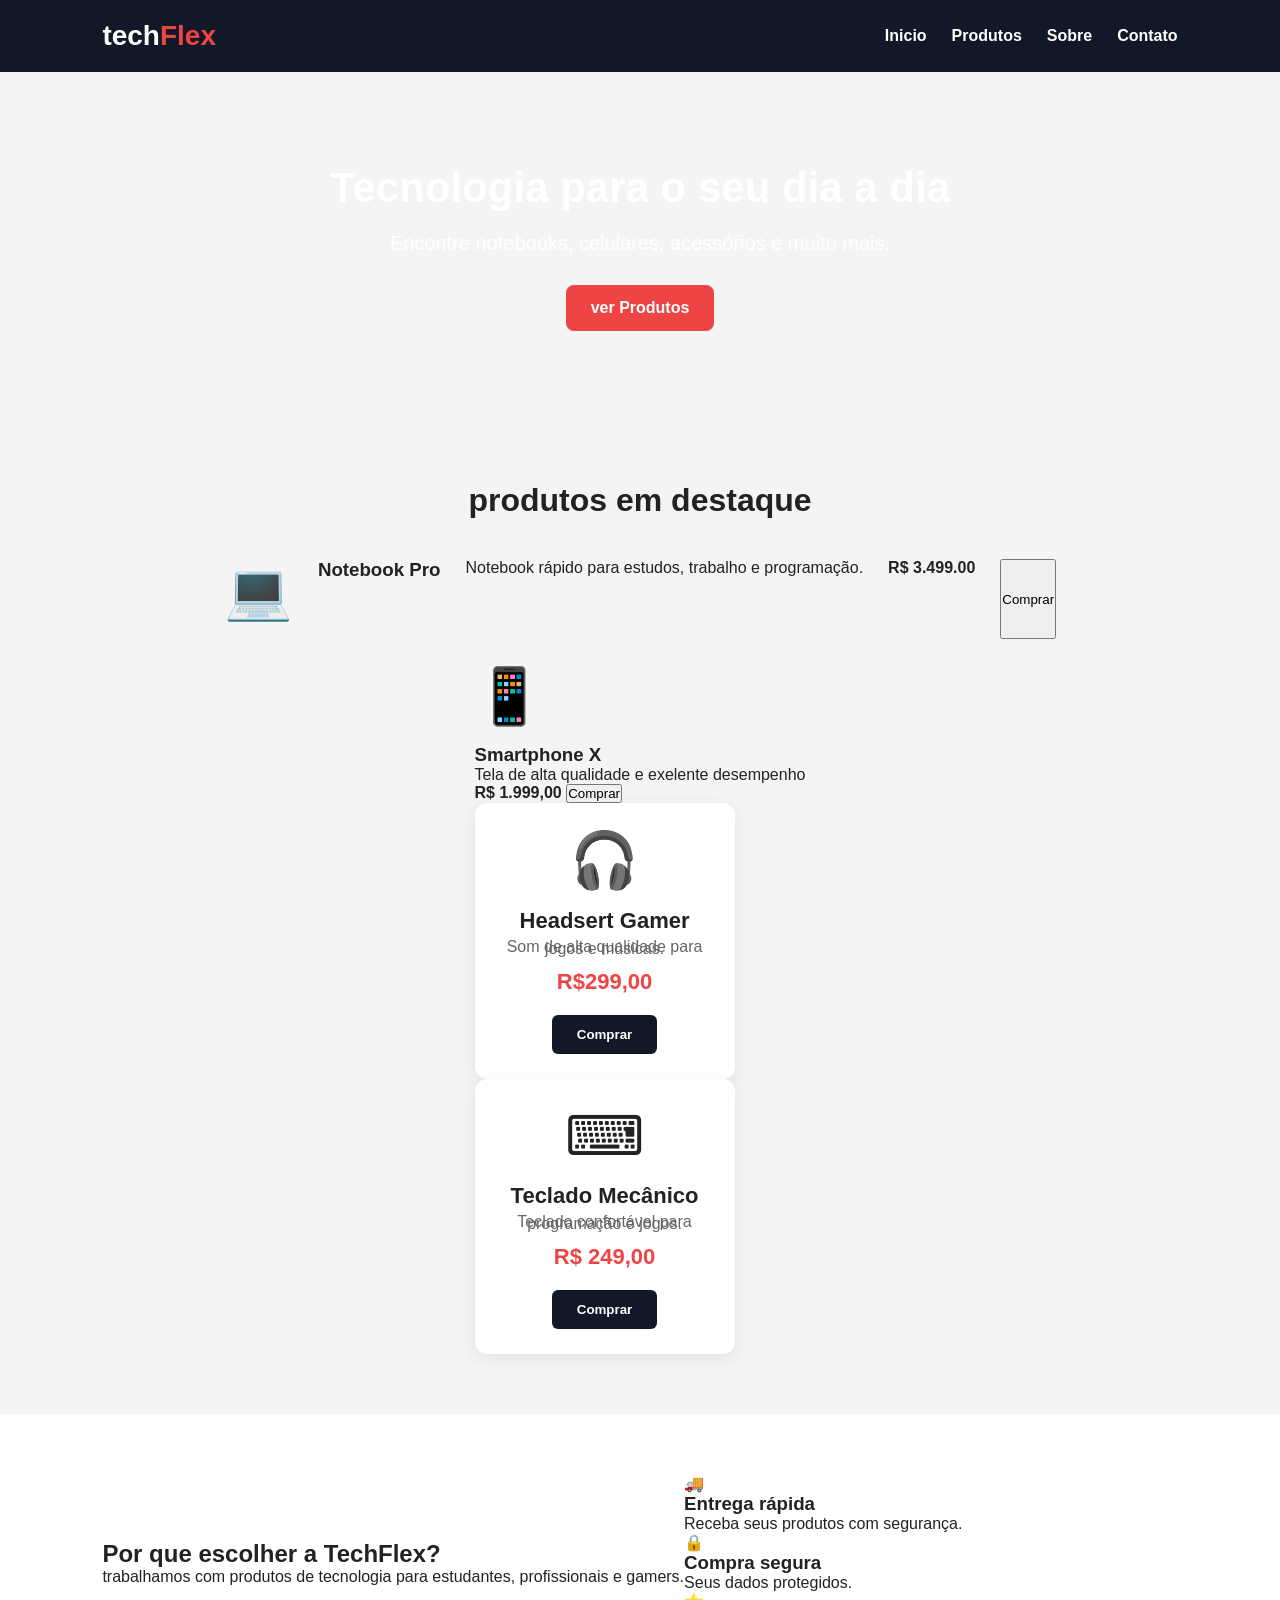
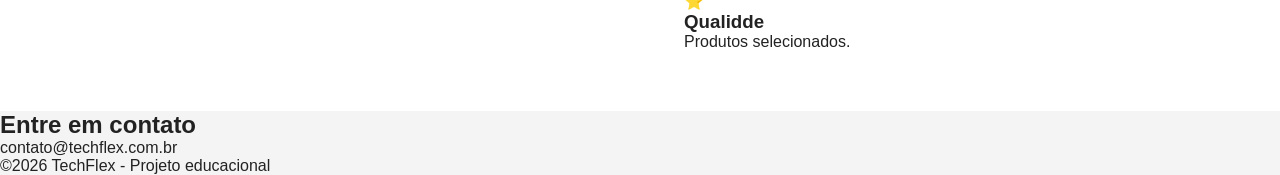
<file: index.html>
<!DOCTYPE html>
<html lang="pt-BR">
<head>
    <meta charset="UTF-8">
    <meta name="viewport" content="width=device-width, initial-scale=1.0">
    <title>TechFlex - Loja de Tecnologia</title>
    <link rel="stylesheet" href="style.css">
</head>
<body>  
    <header class="cabecalho">
        <div class="logo">
            tech<span>Flex</span>
        </div>
        <nav class="menu">
            <a href="#">Inicio</a>
            <a href="#produtos">Produtos</a>
            <a href="#sobre">Sobre</a>
            <a href="#contato">Contato</a>
        </nav>
    </header>
    <section class="banner">
        <div class="banner-texto">
            <h1>Tecnologia para o seu dia a dia</h1>
            <p>Encontre notebooks, celulares, acessórios e muito mais.</p>
            <a href="#produtos" class="botao">
                ver Produtos
            </a>
        </div>
    </section>
    <main id="Produtos">
        <h2>produtos em destaque</h2>
        <section class="produtos">
            <article class="produtos">
                <div class="icone">💻</div>
                <h3>Notebook Pro</h3>
                <p>
                    Notebook rápido para estudos,
                    trabalho e programação.
                </p>
                <strong>R$ 3.499.00</strong>
                <button>Comprar</button>
            </article>
            <article>
                <div class="icone">📱</div>
                <h3>Smartphone X</h3>
                <p>
                    Tela de alta qualidade e 
                    exelente desempenho
                </p>
                <strong>R$ 1.999,00</strong>
                <button>Comprar</button>
                <article class="produto">
                    <div class="icone">🎧</div>
                    <h3>Headsert Gamer</h3>
                    <p>
                        Som de alta qualidade para 
                        jogos e músicas.
                    </p>
                    <strong>R$299,00</strong>
                    <button>Comprar</button>
                </article>
                <article class="produto">
                    <div class="icone">⌨</div>
                    <h3>Teclado Mecânico</h3>
                    <p>
                        Teclado confortável para 
                        programação e jogos.
                    </p>
                    <strong>R$ 249,00</strong>
                    <button>Comprar</button>
                </article>
            </article>
        </section>
    </main>
    <section id="sobre" class="sobre">
        <div class="sobre-texto">
            <h2>Por que escolher a TechFlex?</h2>
            <p>
             trabalhamos com produtos de tecnologia
              para estudantes, profissionais e gamers.
            </p>
        </div>
        <div class="benefícios">
            <div>
                <span>🚚</span>
                <h3>Entrega rápida</h3>
                <p>Receba seus produtos com segurança.</p>        
            </div>
            <div>
                <span>🔒</span>
                <h3>Compra segura</h3>
                <p>Seus dados protegidos.</p>
            </div>
            <div>
                <span>⭐</span>
                <h3>Qualidde</h3>
                <p>Produtos selecionados.</p>
            </div>
        </div>
    </section>
    <section id="contato" class="contato">
        <h2>Entre em contato</h2>
        <p>
            contato@techflex.com.br
        </p>
    </section>
    <footer>
        <p>
            &copy;2026 TechFlex - Projeto educacional
        </p>
    </footer>
</body>
</html>
</file>
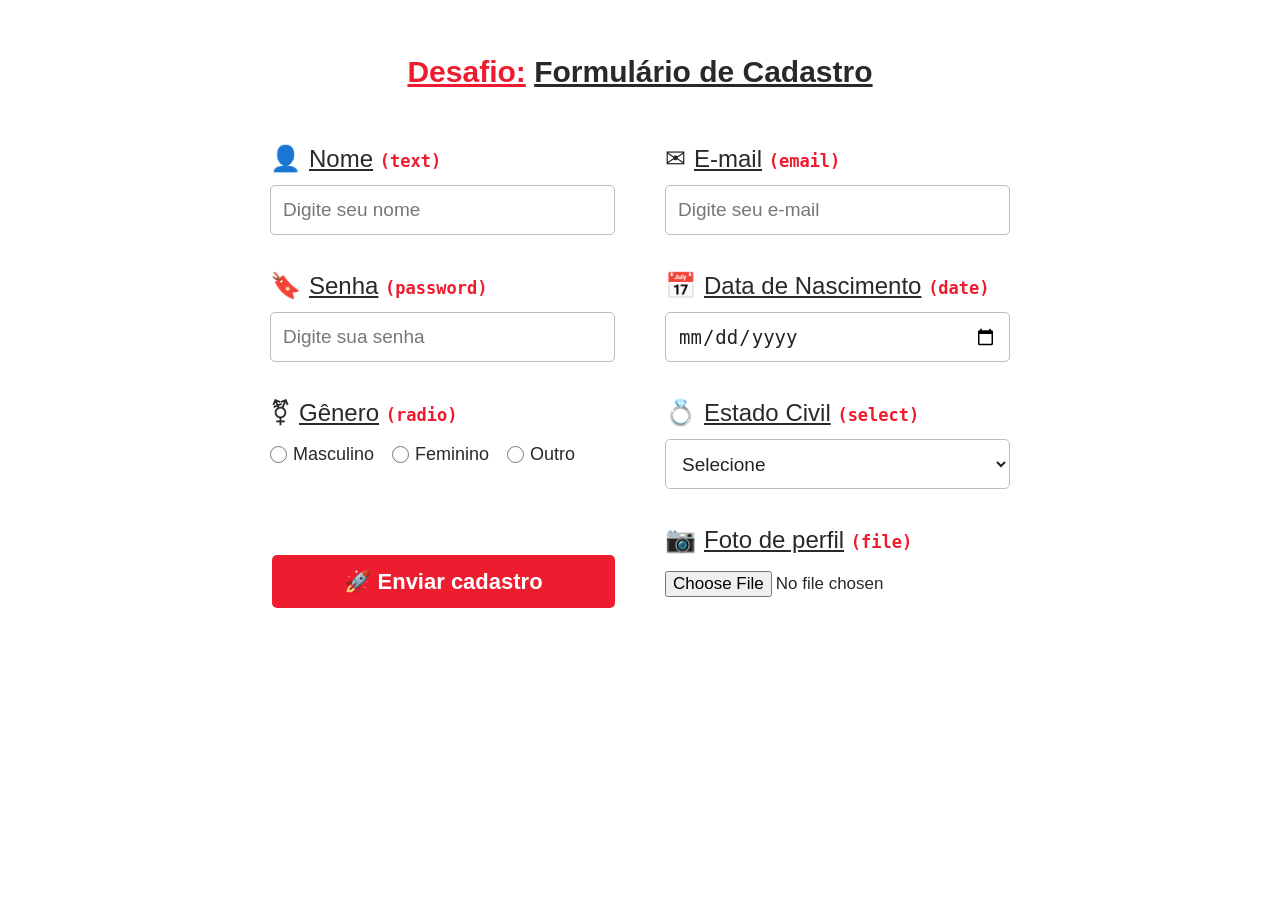
<file: formulario/index.html>
<!DOCTYPE html>
<html lang="pt-br">
<head>
    <meta charset="UTF-8">
    <meta name="viewport" content="width=device-width, initial-scale=1.0">
    <link rel="stylesheet" href="style.css">
    <title>Formulário de Cadastro</title>
</head>

<body>
    <main class="container">

        <h1>
            <span class="vermelho sublinhado">Desafio:</span>
            <span class="sublinhado">Formulário de Cadastro</span>
        </h1>

        <form action="#" method="post" id="formcadastro">

            <div class="form-grid">


                <div class="campo">
                    <label for="nome" class="titulo">
                        <span class="icone">&#128100;</span>
                        <span>
                            <span class="sublinhado">Nome</span>
                            <span class="tipo">(text)</span>
                        </span>
                    </label>

                    <input
                        type="text"
                        name="nome"
                        id="nome"
                        placeholder="Digite seu nome"
                        required
                    >
                </div>


                <div class="campo">
                    <label for="email" class="titulo">
                        <span class="icone">&#9993;</span>
                        <span>
                            <span class="sublinhado">E-mail</span>
                            <span class="tipo">(email)</span>
                        </span>
                    </label>

                    <input
                        type="email"
                        name="email"
                        id="email"
                        placeholder="Digite seu e-mail"
                        required
                    >
                </div>


                <div class="campo">
                    <label for="senha" class="titulo">
                        <span class="icone">&#128278;</span>
                        <span>
                            <span class="sublinhado">Senha</span>
                            <span class="tipo">(password)</span>
                        </span>
                    </label>

                    <input
                        type="password"
                        name="senha"
                        id="senha"
                        placeholder="Digite sua senha"
                        minlength="6"
                        required
                    >
                </div>


                <div class="campo">
                    <label for="data_nascimento" class="titulo">
                        <span class="icone">&#128197;</span>
                        <span>
                            <span class="sublinhado">Data de Nascimento</span>
                            <span class="tipo">(date)</span>
                        </span>
                    </label>

                    <input
                        type="date"
                        name="data_nascimento"
                        id="data_nascimento"
                        required
                    >
                </div>


                <div class="campo">
                    <label class="titulo">
                        <span class="icone">&#9895;</span>
                        <span>
                            <span class="sublinhado">Gênero</span>
                            <span class="tipo">(radio)</span>
                        </span>
                    </label>

                    <div class="radio-container">
                        <label>
                            <input
                                type="radio"
                                name="genero"
                                value="Masculino"
                                required
                            >
                            Masculino
                        </label>

                        <label>
                            <input
                                type="radio"
                                name="genero"
                                value="Feminino"
                            >
                            Feminino
                        </label>

                        <label>
                            <input
                                type="radio"
                                name="genero"
                                value="Outro"
                            >
                            Outro
                        </label>
                    </div>
                </div>


                <div class="campo">
                    <label for="estado_civil" class="titulo">
                        <span class="icone">&#128141;</span>
                        <span>
                            <span class="sublinhado">Estado Civil</span>
                            <span class="tipo">(select)</span>
                        </span>
                    </label>

                    <select name="estado_civil" id="estado_civil" required>
                        <option value="">Selecione</option>
                        <option value="solteiro">Solteiro(a)</option>
                        <option value="casado">Casado(a)</option>
                        <option value="divorciado">Divorciado(a)</option>
                        <option value="viuvo">Viúvo(a)</option>
                    </select>
                </div>

                <button type="submit">
                🚀 Enviar cadastro
                </button>

                <div class="campo">
                    <label for="foto" class="titulo">
                        <span class="icone">&#128247;</span>
                        <span>
                        <span class="sublinhado">Foto de perfil</span>
                            <span class="tipo">(file)</span>
                        </span>
                    </label>

                        <input type="file" name="foto" id="foto">
                </div>
            </div>
        </form>

    </main>
</body>
</html>
</file>
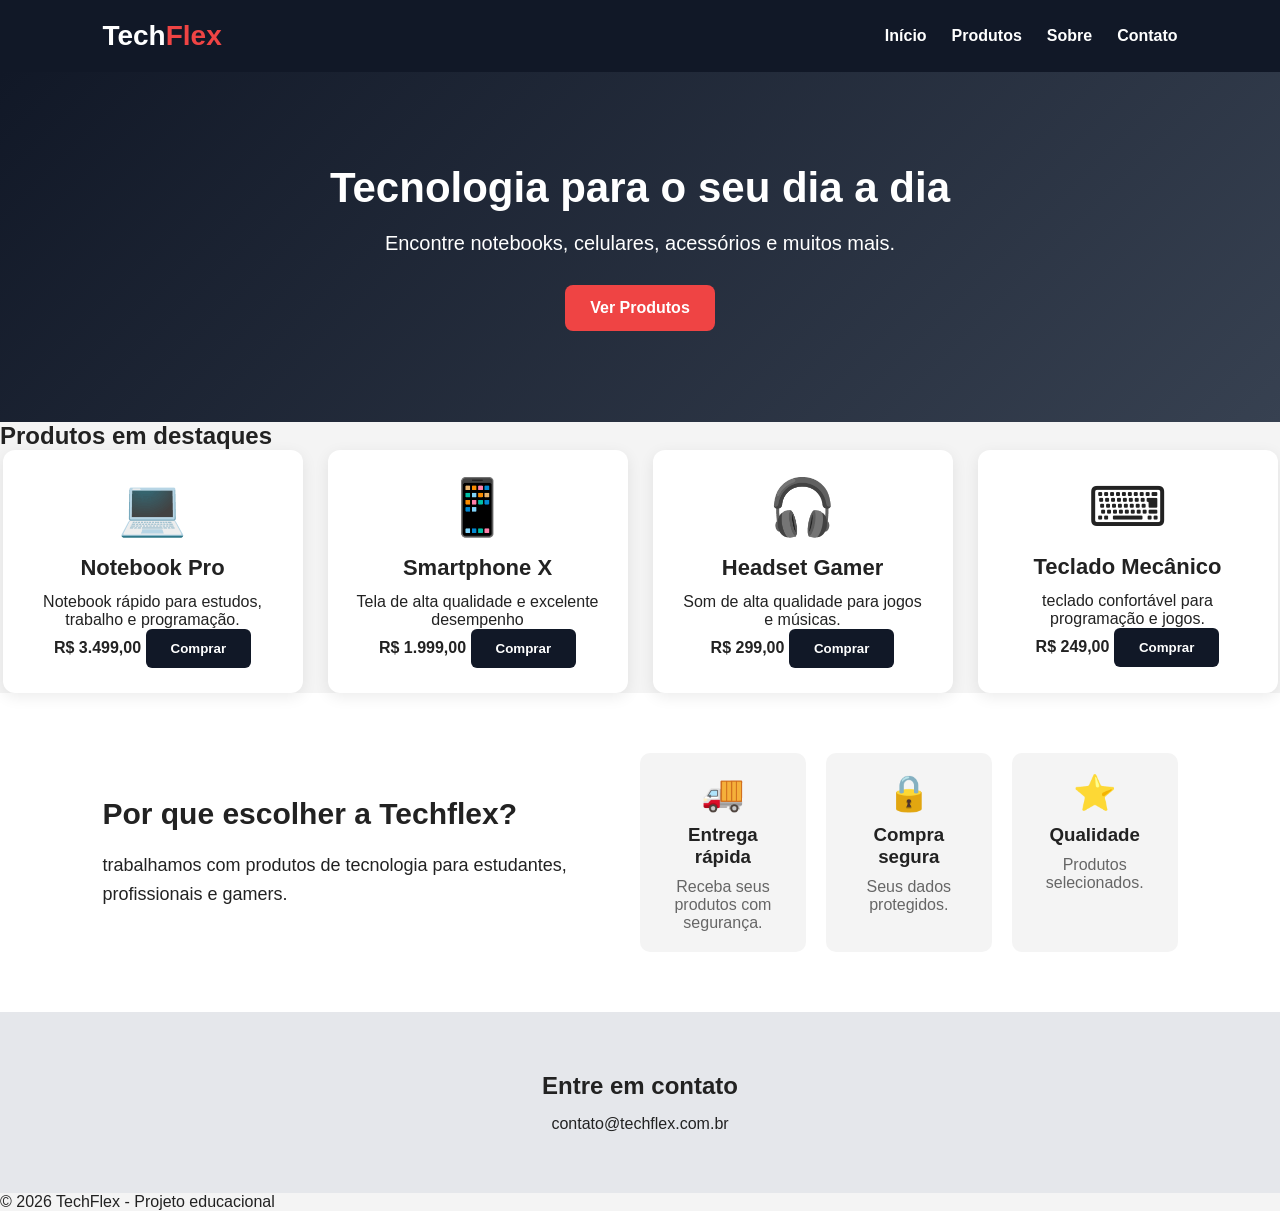
<file: flexbox/flexbox/index.html>
<!DOCTYPE html>
<html lang="en">
<head>
    <meta charset="UTF-8">
    <meta name="viewport" content="width=device-width, initial-scale=1.0">
    <title>TechFlex - Loja de tecnologia</title>
    <link rel="stylesheet" href="CSS/style.css">
</head>
<body>
    <header class="cabecalho">
        <div class="logo">
            Tech<span>Flex</span>
        </div>
        <nav class="menu">
            <a href="#">Início</a>
            <a href="#produtos">Produtos</a>
            <a href="#sobre">Sobre</a>
            <a href="#contato">Contato</a>
        </nav>
    </header>
    <section class="banner">
        <div class="banner-texto">
            <h1>Tecnologia para o seu dia a dia</h1>
            <p>
                Encontre notebooks, celulares, acessórios e muitos mais.
            </p>
            <a href="#produtos" class="botao">
                Ver Produtos
            </a>
        </div>
    </section>
    <main id="produtos">
        <h2>Produtos em destaques</h2>
            <section class="produtos">
                <article class="produto">
                    <div class="icone">💻</div>
                    <h3>Notebook Pro</h3>
                    <p>
                        Notebook rápido para estudos,
                        trabalho e programação.
                    </p>
                    <strong>R$ 3.499,00</strong>
                    <button>Comprar</button>
                </article>
                <article class="produto">
                    <div class="icone">📱</div>
                    <h3>Smartphone X</h3>
                    <p>
                        Tela de alta qualidade e
                        excelente desempenho
                    </p>
                    <strong>R$ 1.999,00</strong>
                    <button>Comprar</button>
                </article>
                <article class="produto">
                    <div class="icone">🎧</div>
                    <h3>Headset Gamer</h3>
                    <p>
                        Som de alta qualidade para
                        jogos e músicas.
                    </p>
                    <strong>R$ 299,00</strong>
                    <button>Comprar</button>
                </article>
                <article class="produto">
                    <div class="icone">⌨</div>
                    <h3>Teclado Mecânico</h3>
                    <p>
                        teclado confortável para
                        programação e jogos.
                    </p>
                    <strong>R$ 249,00</strong>
                    <button>Comprar</button>
                </article>
            </section>
    </main>
    <section id="Sobre" class="sobre">
        <div class="sobre-texto">
            <h2>Por que escolher a Techflex?</h2>
            <p>
                trabalhamos com produtos de tecnologia
                para estudantes, profissionais e gamers.
            </p>
        </div>
        <div class="beneficios">
            <div>
                <span>🚚</span>
                <h3>Entrega rápida</h3>
                <p>Receba seus produtos com segurança.</p>
            </div>
            <div>
                <span>🔒</span>
                <h3>Compra segura</h3>
                <p>Seus dados protegidos.</p>
            </div>
            <div>
                <span>⭐</span>
                <h3>Qualidade</h3>
                <p>Produtos selecionados.</p>
            </div>
        </div>
    </section>
    <section id="contato" class="contato">
        <h2>Entre em contato</h2>
        <p>
            contato@techflex.com.br
        </p>
    </section>
    <footer>
        <p>
            &copy; 2026 TechFlex - Projeto educacional
        </p>
    </footer>
</body>
</html>
</file>
<file: style.css>
* {
    margin: 0;
    padding: 0;
    box-sizing: border-box;
}
body {
    font-family: Arial, Helvetica, sans-serif;
    background-color: #f4f4f4;
    color: #222;
}
.cabecalho {
    background-color: #111827;
    display: flex;
    justify-content: space-between;
    align-items: center;
    padding: 20px 8%;
}
.logo {
    color: white;
    font-size: 28px;
    font-weight: bold;
}
.logo span {
    color: #ef4444;
}
.menu {
    display: flex;
    gap: 25px;
}
.menu a {
    color: white;
    text-decoration: none;
    font-weight: bold;
}
.menu a:houver {
    color: #ef4444;
}
.banner {
    min-height: 350px;
    background: linear-gradient(
        135deg,
        #111827
        #374151
    );
    color: white;
    display: flex;
    justify-content: center;
    align-items: center;
    text-align: center;
    padding: 40px;
}
.banner-texto {
    max-width: 700px;
}
.banner h1 {
    font-size: 42px;
    margin-bottom: 20px;
}
.banner p {
    font-size: 20px;
    margin-bottom: 30px;
}
.botao {
    display: inline-block;
    background-color: #ef4444;
    color: white;
    text-decoration: none;
    padding: 14px 25px;
    border-radius: 8px;
    font-weight: bold;
}
.botao:hover {
    background-color: #dc2626;
}
main {
    padding: 60px 8%;
}
main h2 {
    text-align: center;
    margin-bottom: 40px;
    font-size: 32px;
}
.produtos {
    display: flex;
    flex-wrap: wrap;
    justify-content: center;
    gap: 25px;
}
.produto {
    background-color: white;
    padding: 25px;
    border-radius: 12px;
    width: 260px;
    text-align: center;
    box-shadow: 0 4px 15px rgba(0, 0,0,0.08);
    flex: 1 1 260px;
    max-width: 300px;
}
.produto:hover {
    transform: translate(-5px);
    transition: 0.3s;
}
.icone {
    font-size: 55px;
    margin-bottom: 15px;
}
.produto h3 {
    font-size: 22px;
    margin-bottom: 12px;
}
.produto p {
    color: #666;
    line-height: 1.5px;
    margin-bottom: 20px;
}
.produto strong {
    display: block;
    color: #ef4444;
    font-size: 22px;
    margin-bottom: 20px;
}
.produto button {
    border: none;
    background-color: #111827;
    color: white;
    padding: 12px 25px;
    border-radius: 6px;
    cursor: pointer;
    font-weight: bold;
}
.produto button:hover {
    background-color: #ef4444;
}
.sobre {
    background-color: white;
    padding: 60px 8%;
    display: flex;
    align-items: center;
}
</file>
<file: formulario/style.css>
* {
    margin: 0;
    padding: 0;
    box-sizing: border-box;
}

body {
    font-family: Arial, Helvetica, sans-serif;
    background-color: #ffffff;
    color: #292929;
}




.container {
    width: 740px;
    margin: 55px auto;
}




h1 {
    text-align: center;
    font-size: 30px;
    margin-bottom: 55px;
    color: #292929;
}

.vermelho {
    color: #ed1c2e;
}

.sublinhado {
    text-decoration: underline;
}




.form-grid {
    display: grid;
    grid-template-columns: 1fr 1fr;
    column-gap: 50px;
    row-gap: 36px;
}




.campo {
    display: flex;
    flex-direction: column;
    gap: 12px;
}




.titulo {
    display: flex;
    align-items: center;
    gap: 8px;
    font-size: 24px;
    color: #292929;
}

.icone {
    font-size: 25px;
}

.tipo {
    color: #ed1c2e;
    font-family: monospace;
    font-size: 17px;
    font-weight: bold;
}




input[type="text"],
input[type="email"],
input[type="password"],
input[type="date"],
select {
    width: 100%;
    height: 50px;

    padding: 10px 12px;

    border: 1px solid #bdbdbd;
    border-radius: 5px;

    background-color: #ffffff;

    font-size: 19px;
    color: #222;

    outline: none;
}




input::placeholder {
    color: #777;
}




input[type="text"]:focus,
input[type="email"]:focus,
input[type="password"]:focus,
input[type="date"]:focus,
select:focus {
    border-color: #ed1c2e;
}




.radio-container {
    display: flex;
    align-items: center;
    gap: 18px;

    margin-top: 5px;
}

.radio-container label {
    display: flex;
    align-items: center;
    gap: 6px;

    font-size: 18px;
    white-space: nowrap;
}

.radio-container input[type="radio"] {
    width: 17px;
    height: 17px;

    margin: 0;
}




input[type="file"] {
    font-size: 17px;
    margin-top: 5px;
}




button {
    width: 343px;
    height: 53px;

    margin: 30px 0 0 auto;

    border: none;
    border-radius: 5px;

    background-color: #ed1c2e;
    color: #ffffff;

    font-size: 22px;
    font-weight: bold;

    cursor: pointer;

    transition: background-color 0.2s ease;
}




button:hover {
    background-color: #d91426;
}


@media (max-width: 800px) {

    .container {
        width: 90%;
        margin: 30px auto;
    }

    .form-grid {
        grid-template-columns: 1fr;
        row-gap: 30px;
    }

    button {
        width: 100%;
        margin-top: 10px;
    }

    h1 {
        font-size: 25px;
        margin-bottom: 40px;
    }
}
</file>
<file: flexbox/flexbox/CSS/style.css>
* {
    margin: 0;
    padding: 0;
    box-sizing: border-box;
}

body {
    font-family: Arial, Helvetica, sans-serif;
    background-color: #f4f4f4;
    color: #222;
}

.cabecalho {
    background-color: #111827;
    display: flex;
    justify-content: space-between;
    align-items: center;
    padding: 20px 8%;
}

.logo {
    color: white;
    font-size: 28px;
    font-weight: bold;
}
.logo span {
    color: #ef4444;
}

.menu {
    display: flex;
    gap: 25px;
}
.menu a {
    color: white;
    text-decoration: none;
    font-weight: bold;
}
.menu a:hover {
    color: #ef4444;
}

.banner {
    min-height: 350px;
    background: linear-gradient(135deg, #111827, #374151);
    color: white;
    display: flex;
    justify-content: center;
    align-items: center;
    text-align: center;
    padding: 40px;
}

.banner-texto {
    max-width: 700px;
}

.banner h1{
    font-size: 42px;
    margin-bottom: 20px;
}

.banner p{
    font-size: 20px;
    margin-bottom: 30px;
}

.botao {
    display: inline-block;
    background-color: #ef4444;
    color: white;
    text-decoration: none;
    padding: 14px 25px;
    border-radius: 8px;
    font-weight: bold;
}

.botao:hover{
    background-color: #dc2626;
}

.main{
    padding: 60px 8%;
}

.main h2{
    text-align: center;
    margin-bottom: 40px;
    font-size: 32px;
}

.produtos{
    display: flex;
    flex-wrap: wrap;
    justify-content: center;
    gap: 25px;
}

.produto{
    background-color: white;
    padding: 25px;
    border-radius: 12px;
    width: 260px;
    text-align: center;
    box-shadow: 0 4px 15px rgba(0, 0, 0, 0.08);
    flex: 1 1 260px;
    max-width: 300px;
}

.produto:hover{
    transform: translate(-5px);
    transition: 0.3s;
}

.icone{
    font-size: 55px;
    margin-bottom: 15px;
}

.produto h3{
    font-size: 22px;
    margin-bottom: 12px;
}

.produto button{
    border: none;
    background-color: #111827;
    color: white;
    padding: 12px 25px;
    border-radius: 6px;
    cursor: pointer;
    font-weight: bold;
}

.produto button:hover{
    background-color: #ef4444;
}

.sobre{
    background-color: white;
    padding: 60px 8%;
    display: flex;
    align-items: center;
}

.sobre-texto {
    flex: 1;
}

.sobre-texto h2 {
    font-size: 30px;
    margin-bottom: 20px;
}

.sobre-texto p {
    font-size: 18px;
    line-height: 1.6;
}

.beneficios {
    flex: 1;
    display: flex;
    flex-wrap: wrap;
    gap: 20px;
}

.beneficios div {
    flex: 1 1 150px;
    padding: 20px;
    background-color: #f4f4f4;
    border-radius: 10px;
    text-align: center;
}

.beneficios span {
    font-size: 35px;
}

.beneficios h3 {
    margin: 10px 0;
}

.beneficios p {
    color: #666;
}

.contato {
    padding: 60px 20px;
    text-align: center;
    background-color: #e5e7eb;
}

.contato h2 {
    margin-bottom: 15px;
}

.footer {
    background-color: #111827;
    color: white;
    text-align: center;
    padding: 25px;
}
@media (max-width:700px) {
    .cabecalho {
        flex-direction: column;
        gap: 20px;
    }
    .menu {
        flex-direction: column;
        text-align: center;
        gap: 12px;
    }
    .banner h1 {
        font-size: 32px;
    }
    .sobre {
    flex-direction: column;
    text-align: center;
    }
    .beneficios {
        width: 100%;
    }
}
</file>
